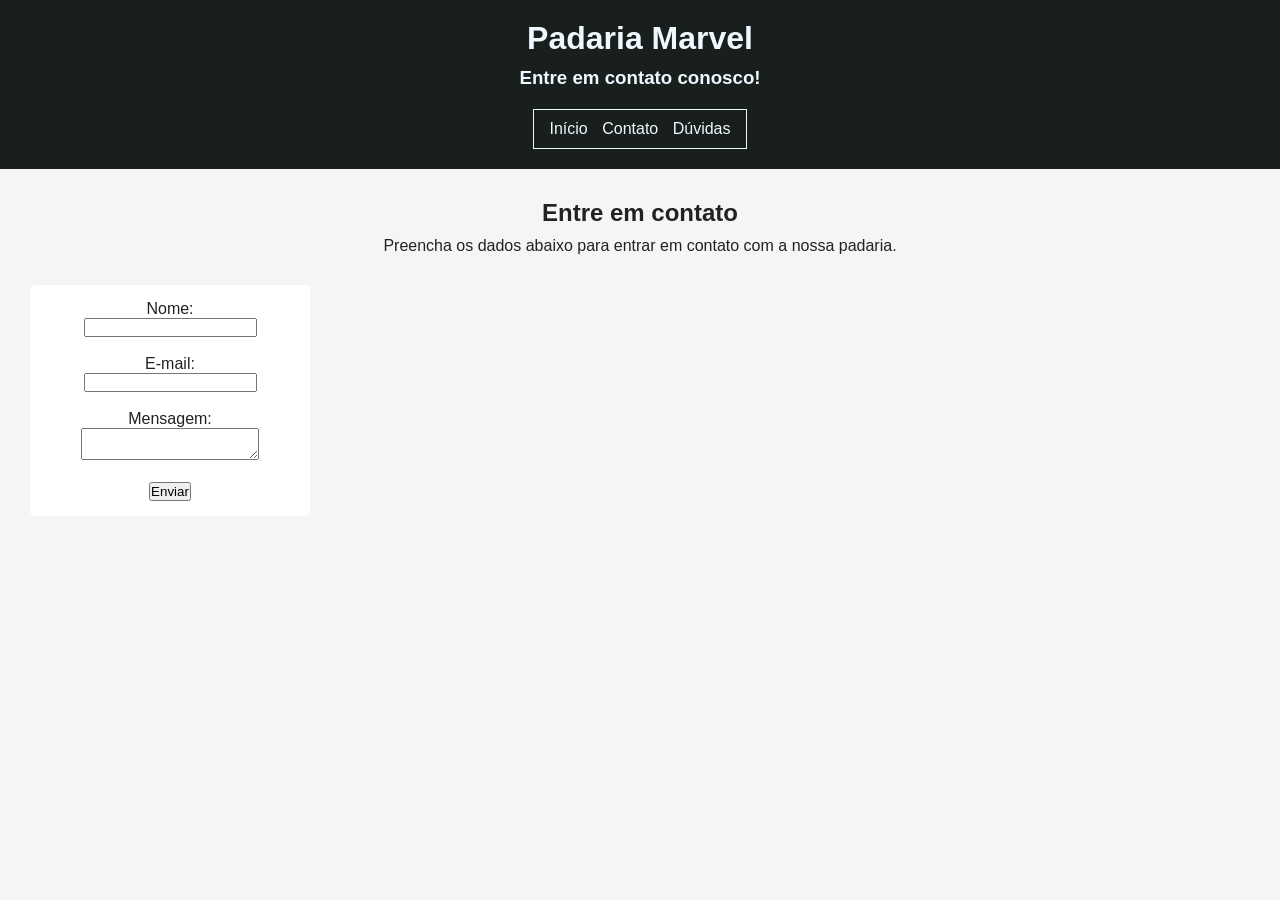
<file: contato.html>
<!DOCTYPE html>
<html lang="pt-br">

<head>
    <meta charset="UTF-8">
    <meta name="viewport" content="width=device-width, initial-scale=1.0">
    <title>Contato - Padaria Marvel</title>
    <link rel="stylesheet" href="style.css">
</head>

<body>

    <header>
        <h1>Padaria Marvel</h1>

        <h3>Entre em contato conosco!</h3>

        <nav>
            <a href="index.html">Início</a>
            <a href="contato.html">Contato</a>
            <a href="duvidas.html">Dúvidas</a>
        </nav>
    </header>

    <main>

        <section id="sobre">
            <h2>Entre em contato</h2>
            <p>Preencha os dados abaixo para entrar em contato com a nossa padaria.</p>
        </section>

        <section class="card">

            <form>

                <label for="nome">Nome:</label>
                <br>
                <input type="text" id="nome">

                <br><br>

                <label for="email">E-mail:</label>
                <br>
                <input type="email" id="email">

                <br><br>

                <label for="mensagem">Mensagem:</label>
                <br>
                <textarea id="mensagem"></textarea>

                <br><br>

                <button type="submit">Enviar</button>

            </form>

        </section>

    </main>

</body>

</html>
</file>
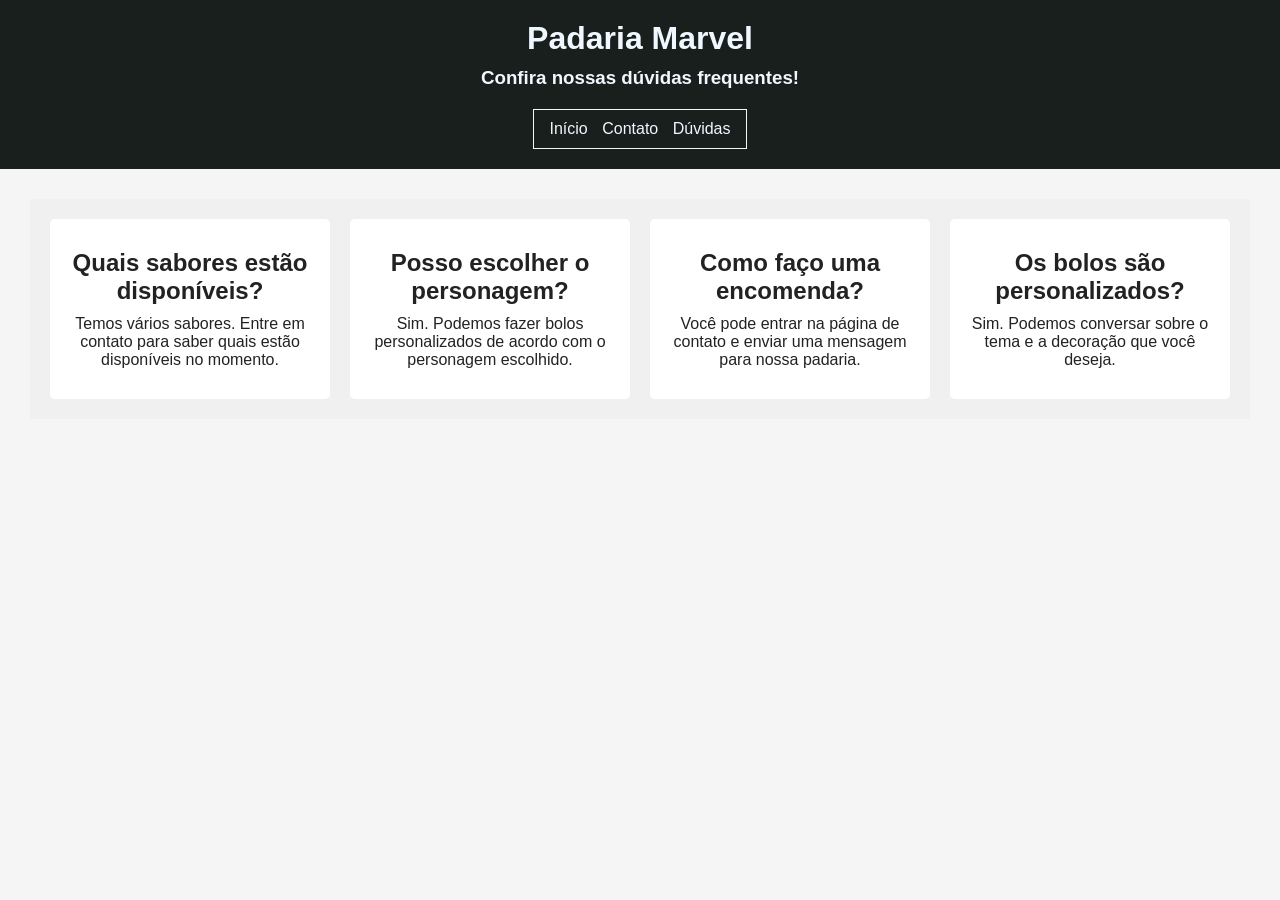
<file: duvidas.html>
<!DOCTYPE html>
<html lang="pt-br">

<head>
    <meta charset="UTF-8">
    <meta name="viewport" content="width=device-width, initial-scale=1.0">
    <title>Dúvidas - Padaria Marvel</title>
    <link rel="stylesheet" href="style.css">
</head>

<body>

    <header>
        <h1>Padaria Marvel</h1>

        <h3>Confira nossas dúvidas frequentes!</h3>

        <nav>
            <a href="index.html">Início</a>
            <a href="contato.html">Contato</a>
            <a href="duvidas.html">Dúvidas</a>
        </nav>
    </header>

    <main>

        <section id="produtos">

            <article class="card">
                <h2>Quais sabores estão disponíveis?</h2>
                <p>
                    Temos vários sabores. Entre em contato para saber
                    quais estão disponíveis no momento.
                </p>
            </article>

            <article class="card">
                <h2>Posso escolher o personagem?</h2>
                <p>
                    Sim. Podemos fazer bolos personalizados de acordo
                    com o personagem escolhido.
                </p>
            </article>

            <article class="card">
                <h2>Como faço uma encomenda?</h2>
                <p>
                    Você pode entrar na página de contato e enviar
                    uma mensagem para nossa padaria.
                </p>
            </article>

            <article class="card">
                <h2>Os bolos são personalizados?</h2>
                <p>
                    Sim. Podemos conversar sobre o tema e a decoração
                    que você deseja.
                </p>
            </article>

        </section>

    </main>
</body>

</html>
</file>
<file: style.css>
* {
    margin: 0;
    padding: 0;
}

body {
    font-family: Arial, sans-serif;
    background-color: #f5f5f5;
    color: #222;
}

header {
    background-color: rgb(25, 31, 29);
    color: aliceblue;
    padding: 20px;
    display: flex;
    flex-direction: column;
    align-items: center;
}

header h1 {
    margin-bottom: 10px;
}

header h3 {
    margin-bottom: 20px;
}

nav {
    border: 1px solid aliceblue;
    padding: 10px;
}

nav a {
    color: aliceblue;
    text-decoration: none;
    margin: 0 5px;
}

nav a:hover {
    color: rgb(65, 247, 247);
}

main {
    padding: 30px;
}

#sobre {
    text-align: center;
    margin-bottom: 30px;
}

#sobre h2 {
    margin-bottom: 10px;
}

#produtos {
    background-color: rgb(240, 240, 240);
    padding: 20px;
    display: flex;
    justify-content: center;
    gap: 20px;
    flex-wrap: wrap;
}

.card {
    background-color: white;
    padding: 15px;
    width: 250px;
    text-align: center;
    border-radius: 5px;
}

.card img {
    width: 250px;
    height: 200px;
    object-fit: cover;
}

.card h2 {
    margin-top: 15px;
    margin-bottom: 10px;
}

.card p {
    margin-bottom: 15px;
}

.card a {
    background-color: rgb(25, 31, 29);
    color: white;
    padding: 8px;
    text-decoration: none;
    display: inline-block;
}

.card a:hover {
    background-color: rgb(65, 247, 247);
    color: black;
}

footer {
    background-color: rgb(25, 31, 29);
    color: aliceblue;
    padding: 20px;
    text-align: center;
    margin-top: 30px;
}
</file>
